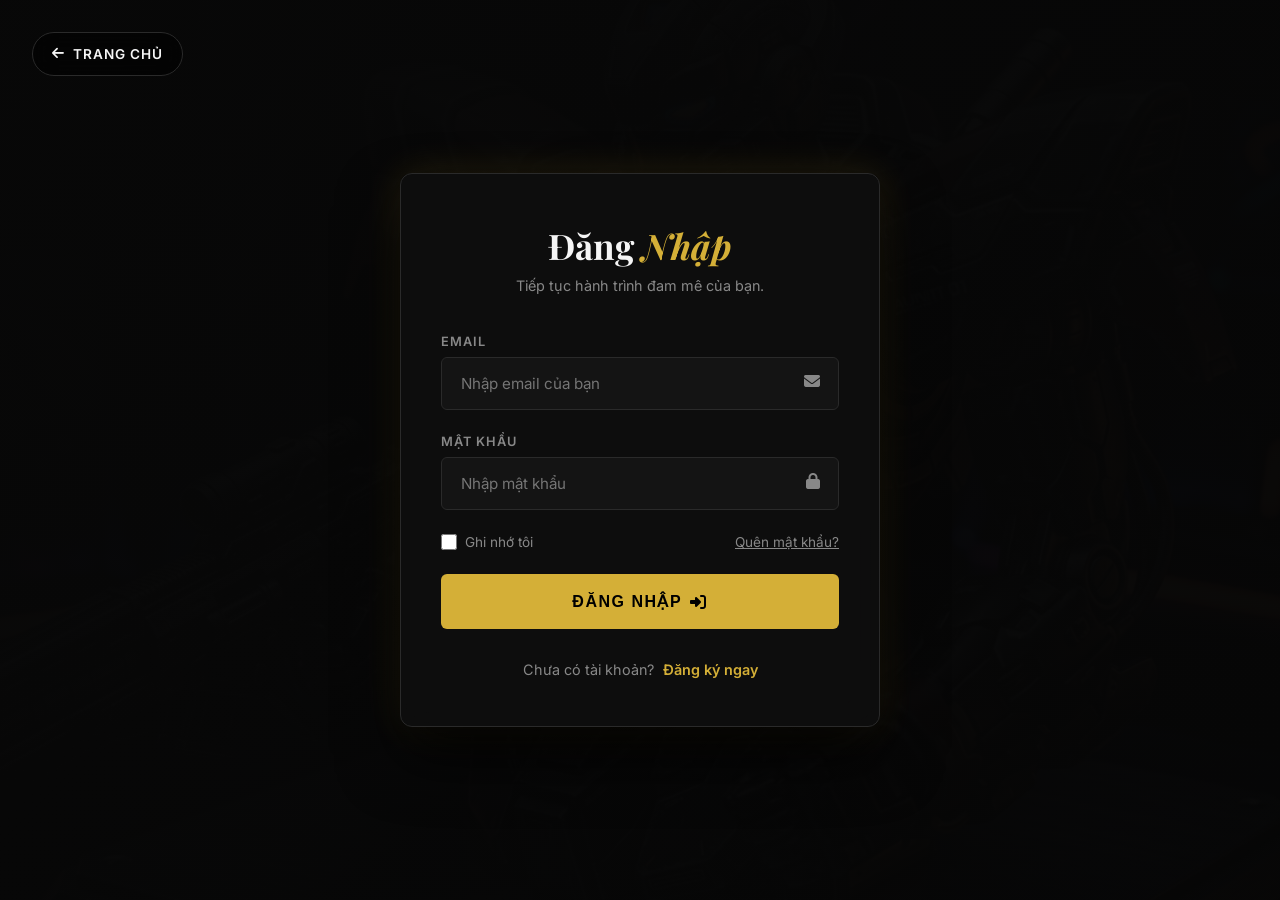
<file: wwwroot/auth.html>
<!DOCTYPE html>
<html lang="vi">
<head>
    <meta charset="UTF-8">
    <meta name="viewport" content="width=device-width, initial-scale=1.0">
    <title>Xác Thực | ModelStore</title>
    <link rel="stylesheet" href="style.css">
    <link href="https://fonts.googleapis.com/css2?family=Inter:wght@300;400;600;800&family=Playfair+Display:ital,wght@0,700;1,400&display=swap" rel="stylesheet">
    <link rel="stylesheet" href="https://cdnjs.cloudflare.com/ajax/libs/font-awesome/6.4.0/css/all.min.css">
    <style>
        body {
            background: url('images/hero.png') no-repeat center center/cover;
            background-color: var(--bg); /* Fallback */
            background-blend-mode: overlay;
            min-height: 100vh;
            display: flex;
            align-items: center;
            justify-content: center;
            position: relative;
        }
        
        body::before {
            content: '';
            position: absolute;
            inset: 0;
            background: linear-gradient(135deg, rgba(8,8,8,0.95) 0%, rgba(8,8,8,0.7) 100%);
            z-index: 0;
        }

        .auth-container {
            position: relative;
            z-index: 1;
            width: 100%;
            max-width: 480px;
            background: rgba(17, 17, 17, 0.65);
            backdrop-filter: blur(20px);
            -webkit-backdrop-filter: blur(20px);
            border: 1px solid var(--border);
            border-radius: 12px;
            padding: 3rem 2.5rem;
            box-shadow: 0 30px 60px rgba(0,0,0,0.8), 0 0 40px var(--gold-dim);
            overflow: hidden;
        }

        .auth-header {
            text-align: center;
            margin-bottom: 2.5rem;
        }

        .auth-header h2 {
            font-family: var(--heading);
            font-size: 2.2rem;
            color: var(--text);
            margin-bottom: 0.5rem;
        }
        
        .auth-header h2 span {
            color: var(--gold);
            font-style: italic;
        }

        .auth-header p {
            color: var(--muted);
            font-size: 0.9rem;
        }

        .auth-form {
            display: none;
            animation: fadeIn 0.4s ease forwards;
        }

        .auth-form.active {
            display: block;
        }

        @keyframes fadeIn {
            from { opacity: 0; transform: translateY(10px); }
            to { opacity: 1; transform: translateY(0); }
        }

        .input-group {
            margin-bottom: 1.5rem;
            position: relative;
        }

        .input-group label {
            display: block;
            font-size: 0.8rem;
            text-transform: uppercase;
            letter-spacing: 1px;
            color: var(--muted);
            margin-bottom: 0.5rem;
            font-weight: 600;
        }

        .input-group input {
            width: 100%;
            background: rgba(26, 26, 26, 0.6);
            border: 1px solid var(--border);
            padding: 1rem 1.2rem;
            border-radius: var(--radius);
            color: var(--text);
            font-family: var(--font);
            font-size: 0.95rem;
            transition: all var(--transition);
        }

        .input-group input:focus {
            outline: none;
            border-color: var(--gold);
            background: rgba(26, 26, 26, 0.9);
            box-shadow: 0 0 15px var(--gold-dim);
        }

        .input-group i {
            position: absolute;
            right: 1.2rem;
            top: 2.4rem;
            color: var(--muted);
        }

        .auth-options {
            display: flex;
            justify-content: space-between;
            align-items: center;
            margin-bottom: 1.5rem;
            font-size: 0.85rem;
        }

        .auth-options a {
            color: var(--muted);
            text-decoration: underline;
        }

        .auth-options a:hover {
            color: var(--gold);
        }

        .btn-submit {
            width: 100%;
            background: var(--gold);
            color: #000;
            border: none;
            padding: 1.1rem;
            font-size: 1rem;
            font-weight: 700;
            text-transform: uppercase;
            letter-spacing: 1.5px;
            border-radius: var(--radius);
            cursor: pointer;
            transition: all var(--transition);
            display: flex;
            align-items: center;
            justify-content: center;
            gap: 0.5rem;
        }

        .btn-submit:hover {
            background: #e8c84a;
            transform: translateY(-2px);
            box-shadow: 0 10px 25px var(--gold-glow);
        }

        .auth-switch {
            text-align: center;
            margin-top: 2rem;
            font-size: 0.9rem;
            color: var(--muted);
        }

        .auth-switch a {
            color: var(--gold);
            font-weight: 600;
            margin-left: 5px;
        }

        .back-home {
            position: absolute;
            top: 2rem;
            left: 2rem;
            z-index: 10;
            display: flex;
            align-items: center;
            gap: 0.5rem;
            color: var(--text);
            font-weight: 600;
            text-transform: uppercase;
            letter-spacing: 1px;
            font-size: 0.85rem;
            background: rgba(0,0,0,0.5);
            padding: 0.8rem 1.2rem;
            border-radius: 30px;
            border: 1px solid var(--border);
            backdrop-filter: blur(10px);
        }

        .back-home:hover {
            border-color: var(--gold);
            color: var(--gold);
        }
        
        .alert-msg {
            padding: 1rem;
            border-radius: var(--radius);
            font-size: 0.9rem;
            margin-bottom: 1.5rem;
            display: none;
            border-left: 4px solid;
        }
        
        .alert-msg.success {
            background: rgba(46, 204, 113, 0.1);
            border-color: #2ecc71;
            color: #2ecc71;
            display: block;
        }
        
        .alert-msg.error {
            background: rgba(231, 76, 60, 0.1);
            border-color: #e74c3c;
            color: #e74c3c;
            display: block;
        }

    </style>
</head>
<body>

    <a href="index.html" class="back-home">
        <i class="fas fa-arrow-left"></i> Trang Chủ
    </a>

    <div class="auth-container">
        
        <!-- LOGIN FORM -->
        <div id="loginForm" class="auth-form active">
            <div class="auth-header">
                <h2>Đăng <span>Nhập</span></h2>
                <p>Tiếp tục hành trình đam mê của bạn.</p>
            </div>
            
            <div id="loginAlert" class="alert-msg"></div>

            <form onsubmit="handleLogin(event)">
                <div class="input-group">
                    <label>Email</label>
                    <input type="email" id="loginEmail" placeholder="Nhập email của bạn" required>
                    <i class="fas fa-envelope"></i>
                </div>
                <div class="input-group">
                    <label>Mật Khẩu</label>
                    <input type="password" id="loginPassword" placeholder="Nhập mật khẩu" required>
                    <i class="fas fa-lock"></i>
                </div>
                <div class="auth-options">
                    <label style="display:flex;align-items:center;gap:8px;cursor:pointer;color:var(--muted)">
                        <input type="checkbox" style="width:16px;height:16px;accent-color:var(--gold);"> Ghi nhớ tôi
                    </label>
                    <a href="#" onclick="switchForm('forgotForm')">Quên mật khẩu?</a>
                </div>
                <button type="submit" class="btn-submit">
                    Đăng Nhập <i class="fas fa-sign-in-alt"></i>
                </button>
            </form>
            <div class="auth-switch">
                Chưa có tài khoản? <a href="#" onclick="switchForm('registerForm')">Đăng ký ngay</a>
            </div>
        </div>

        <!-- REGISTER FORM -->
        <div id="registerForm" class="auth-form">
            <div class="auth-header">
                <h2>Đăng <span>Ký</span></h2>
                <p>Tham gia cộng đồng sưu tầm đẳng cấp.</p>
            </div>
            
            <div id="registerAlert" class="alert-msg"></div>

            <form onsubmit="handleRegister(event)">
                <div class="input-group">
                    <label>Họ Tên</label>
                    <input type="text" id="regName" placeholder="Nhập họ và tên" required>
                    <i class="fas fa-user"></i>
                </div>
                <div class="input-group">
                    <label>Email</label>
                    <input type="email" id="regEmail" placeholder="Nhập email hợp lệ" required>
                    <i class="fas fa-envelope"></i>
                </div>
                <div class="input-group">
                    <label>Mật Khẩu</label>
                    <input type="password" id="regPassword" placeholder="Tạo mật khẩu" required>
                    <i class="fas fa-lock"></i>
                </div>
                <button type="submit" class="btn-submit">
                    Tạo Tài Khoản <i class="fas fa-user-plus"></i>
                </button>
            </form>
            <div class="auth-switch">
                Đã có tài khoản? <a href="#" onclick="switchForm('loginForm')">Đăng nhập</a>
            </div>
        </div>

        <!-- FORGOT PASSWORD FORM -->
        <div id="forgotForm" class="auth-form">
            <div class="auth-header">
                <h2>Khôi Phục <span>Mật Khẩu</span></h2>
                <p>Nhập email hoặc SĐT để nhận mã OTP khôi phục.</p>
            </div>
            
            <div id="forgotAlert" class="alert-msg"></div>

            <form onsubmit="handleForgot(event)">
                <div class="input-group">
                    <label>Email hoặc Số Điện Thoại</label>
                    <input type="text" id="forgotEmail" placeholder="Nhập email hoặc SĐT đã đăng ký" required>
                    <i class="fas fa-envelope"></i>
                </div>
                <button type="submit" class="btn-submit" id="btnForgot">
                    Nhận Mã OTP <i class="fas fa-paper-plane"></i>
                </button>
            </form>
            <div class="auth-switch">
                <a href="#" onclick="switchForm('loginForm')"><i class="fas fa-arrow-left"></i> Quay lại đăng nhập</a>
            </div>
        </div>

        <!-- VERIFY OTP FORM -->
        <div id="verifyForm" class="auth-form">
            <div class="auth-header">
                <h2>Xác Thực <span>OTP</span></h2>
                <p>Nhập mã OTP đã được gửi đến bạn.</p>
            </div>
            
            <div id="verifyAlert" class="alert-msg"></div>

            <form onsubmit="handleVerify(event)">
                <div class="input-group">
                    <label>Mã OTP</label>
                    <input type="text" id="otpCode" placeholder="Nhập mã 6 số" required maxlength="6">
                    <i class="fas fa-key"></i>
                </div>
                <div class="input-group">
                    <label>Mật Khẩu Mới</label>
                    <input type="password" id="newPassword" placeholder="Nhập mật khẩu mới" required>
                    <i class="fas fa-lock"></i>
                </div>
                <button type="submit" class="btn-submit" id="btnVerify">
                    Đổi Mật Khẩu <i class="fas fa-check-circle"></i>
                </button>
            </form>
            <div class="auth-switch">
                <a href="#" onclick="switchForm('loginForm')">Hủy bỏ</a>
            </div>
        </div>

    </div>

    <script>
        function switchForm(formId) {
            document.querySelectorAll('.auth-form').forEach(form => form.classList.remove('active'));
            document.getElementById(formId).classList.add('active');
            
            // Clear alerts when switching
            document.querySelectorAll('.alert-msg').forEach(alert => {
                alert.className = 'alert-msg';
                alert.innerHTML = '';
            });
        }

        function showAlert(alertId, type, message) {
            const alert = document.getElementById(alertId);
            alert.className = `alert-msg ${type}`;
            alert.innerHTML = message;
        }

        // REAL API: Login
        async function handleLogin(e) {
            e.preventDefault();
            const btn = e.target.querySelector('button');
            const email = document.getElementById('loginEmail').value;
            const password = document.getElementById('loginPassword').value;

            btn.innerHTML = '<i class="fas fa-spinner fa-spin"></i> Đang xử lý...';
            btn.disabled = true;
            
            try {
                const res = await fetch('/api/Accounts/login', {
                    method: 'POST',
                    headers: { 'Content-Type': 'application/json' },
                    body: JSON.stringify({ email, password })
                });
                
                const data = await res.json();
                
                if (res.ok) {
                    showAlert('loginAlert', 'success', 'Đăng nhập thành công! Đang chuyển hướng...');
                    // Lưu user info vào local storage nếu cần
                    localStorage.setItem('user', JSON.stringify(data.user));
                    
                    // Phân quyền chuyển hướng
                    if (data.user && (data.user.role === 'admin' || data.user.Role === 'admin')) {
                        setTimeout(() => window.location.href = 'admin.html', 1500);
                    } else {
                        setTimeout(() => window.location.href = 'index.html', 1500);
                    }
                } else {
                    showAlert('loginAlert', 'error', data.message || 'Thông tin đăng nhập không chính xác.');
                }
            } catch (err) {
                showAlert('loginAlert', 'error', 'Lỗi kết nối máy chủ.');
            } finally {
                btn.innerHTML = 'Đăng Nhập <i class="fas fa-sign-in-alt"></i>';
                btn.disabled = false;
            }
        }

        // REAL API: Register
        async function handleRegister(e) {
            e.preventDefault();
            const btn = e.target.querySelector('button');
            const fullName = document.getElementById('regName').value;
            const email = document.getElementById('regEmail').value;
            const password = document.getElementById('regPassword').value;

            btn.innerHTML = '<i class="fas fa-spinner fa-spin"></i> Đang xử lý...';
            btn.disabled = true;
            
            try {
                const res = await fetch('/api/Accounts/register', {
                    method: 'POST',
                    headers: { 'Content-Type': 'application/json' },
                    body: JSON.stringify({ fullName, email, password })
                });
                
                const data = await res.json();
                
                if (res.ok) {
                    showAlert('registerAlert', 'success', 'Đăng ký thành công! Vui lòng đăng nhập.');
                    setTimeout(() => switchForm('loginForm'), 2000);
                } else {
                    showAlert('registerAlert', 'error', data.message || 'Lỗi khi đăng ký.');
                }
            } catch (err) {
                showAlert('registerAlert', 'error', 'Lỗi kết nối máy chủ.');
            } finally {
                btn.innerHTML = 'Tạo Tài Khoản <i class="fas fa-user-plus"></i>';
                btn.disabled = false;
            }
        }

        let resetContactInfo = "";

        // API Call: Forgot Password (Send OTP)
        async function handleForgot(e) {
            e.preventDefault();
            resetContactInfo = document.getElementById('forgotEmail').value;
            const btn = document.getElementById('btnForgot');
            btn.innerHTML = '<i class="fas fa-spinner fa-spin"></i> Đang gửi...';
            btn.disabled = true;
            
            try {
                const res = await fetch('/api/Accounts/forgot-password', {
                    method: 'POST',
                    headers: { 'Content-Type': 'application/json' },
                    body: JSON.stringify({ contactInfo: resetContactInfo })
                });
                
                const data = await res.json();
                
                if (res.ok) {
                    switchForm('verifyForm');
                    showAlert('verifyAlert', 'success', data.message || 'OTP đã được gửi.');
                } else {
                    showAlert('forgotAlert', 'error', data.message || 'Có lỗi xảy ra.');
                }
            } catch (err) {
                showAlert('forgotAlert', 'error', 'Không thể kết nối đến server.');
            } finally {
                btn.innerHTML = 'Nhận Mã OTP <i class="fas fa-paper-plane"></i>';
                btn.disabled = false;
            }
        }

        // API Call: Verify OTP & Reset
        async function handleVerify(e) {
            e.preventDefault();
            const otp = document.getElementById('otpCode').value;
            const newPassword = document.getElementById('newPassword').value;
            const btn = document.getElementById('btnVerify');
            
            btn.innerHTML = '<i class="fas fa-spinner fa-spin"></i> Đang xử lý...';
            btn.disabled = true;
            
            try {
                // 1. Verify OTP
                const verifyRes = await fetch('/api/Accounts/verify-otp', {
                    method: 'POST',
                    headers: { 'Content-Type': 'application/json' },
                    body: JSON.stringify({ contactInfo: resetContactInfo, otp: otp })
                });
                
                const verifyData = await verifyRes.json();
                
                if (!verifyRes.ok) {
                    showAlert('verifyAlert', 'error', verifyData.message || 'Mã OTP không hợp lệ.');
                    btn.innerHTML = 'Đổi Mật Khẩu <i class="fas fa-check-circle"></i>';
                    btn.disabled = false;
                    return;
                }
                
                // 2. Reset Password
                const resetRes = await fetch('/api/Accounts/reset-password', {
                    method: 'POST',
                    headers: { 'Content-Type': 'application/json' },
                    body: JSON.stringify({ contactInfo: resetContactInfo, newPassword: newPassword })
                });
                
                const resetData = await resetRes.json();
                
                if (resetRes.ok) {
                    showAlert('verifyAlert', 'success', 'Đổi mật khẩu thành công! Vui lòng đăng nhập lại.');
                    setTimeout(() => switchForm('loginForm'), 2000);
                } else {
                    showAlert('verifyAlert', 'error', resetData.message || 'Có lỗi khi đổi mật khẩu.');
                }
                
            } catch (err) {
                showAlert('verifyAlert', 'error', 'Không thể kết nối đến server.');
            } finally {
                btn.innerHTML = 'Đổi Mật Khẩu <i class="fas fa-check-circle"></i>';
                btn.disabled = false;
            }
        }
    </script>
</body>
</html>
</file>
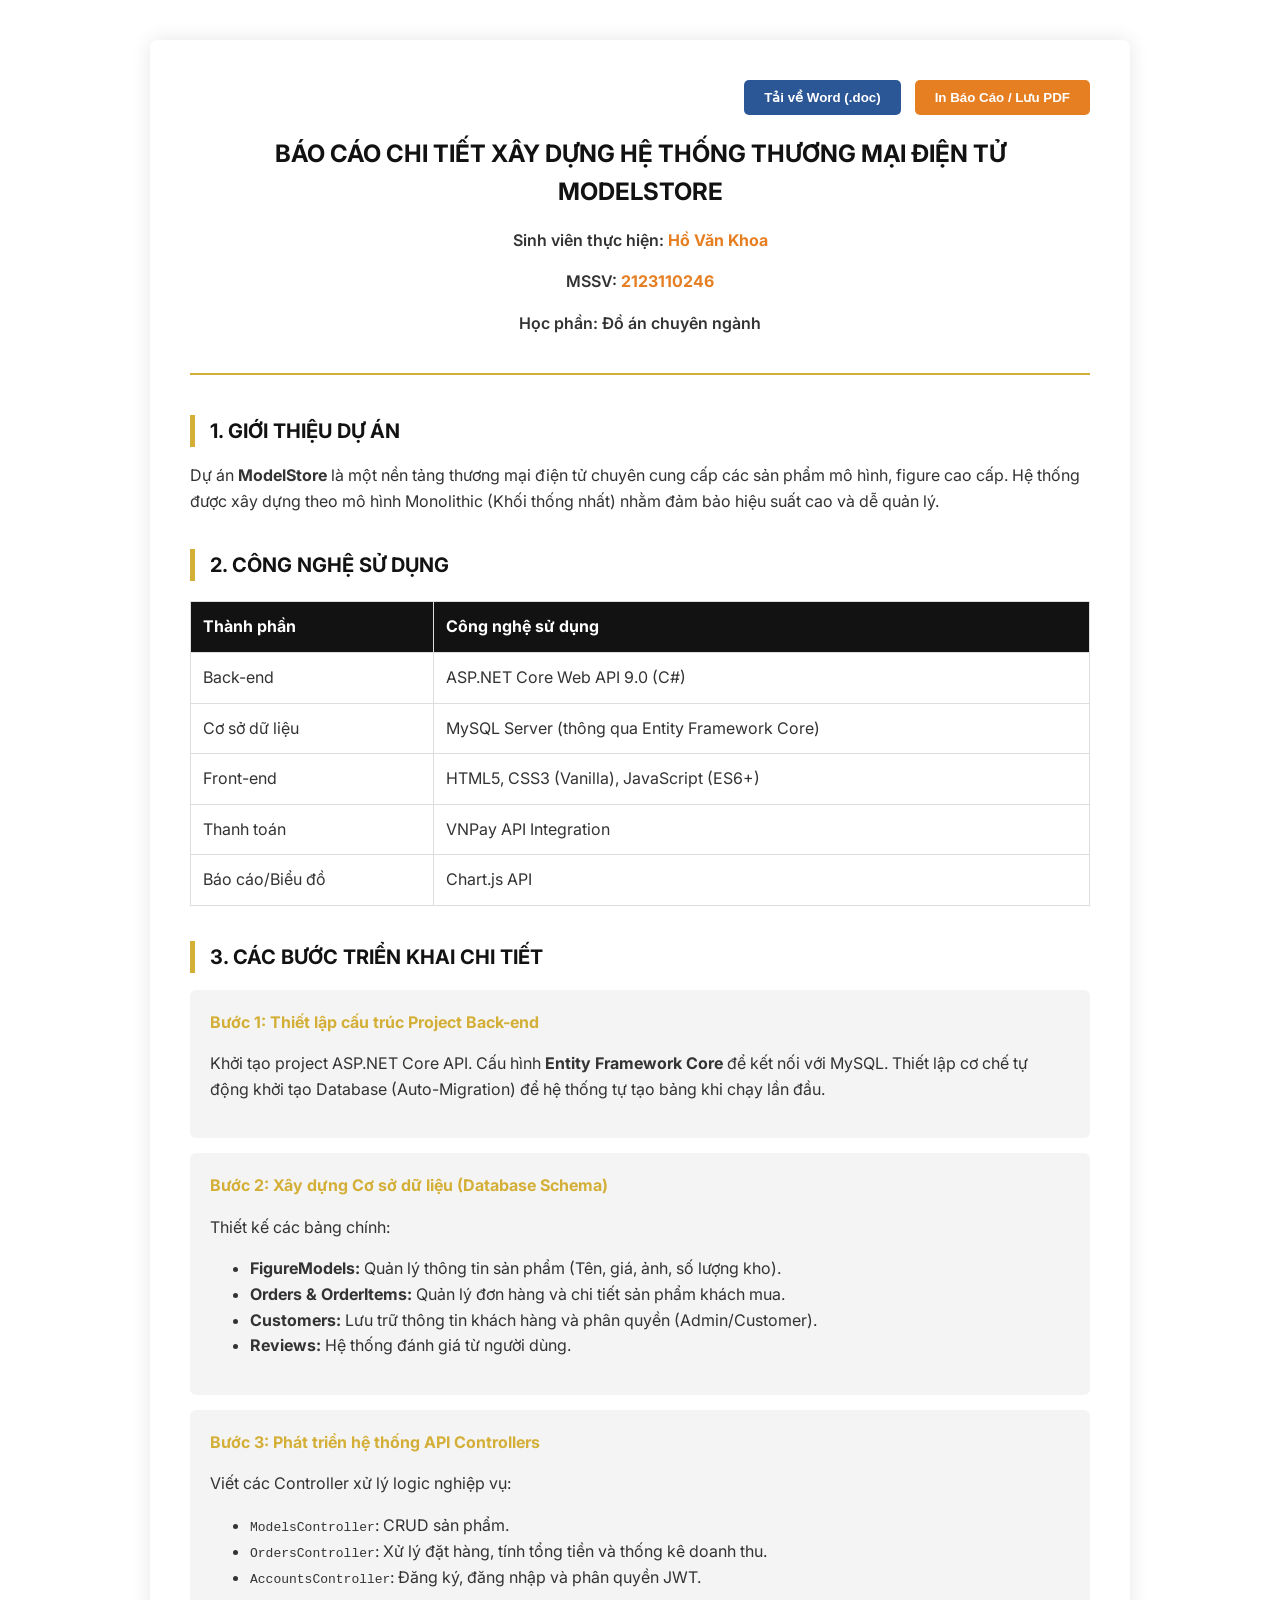
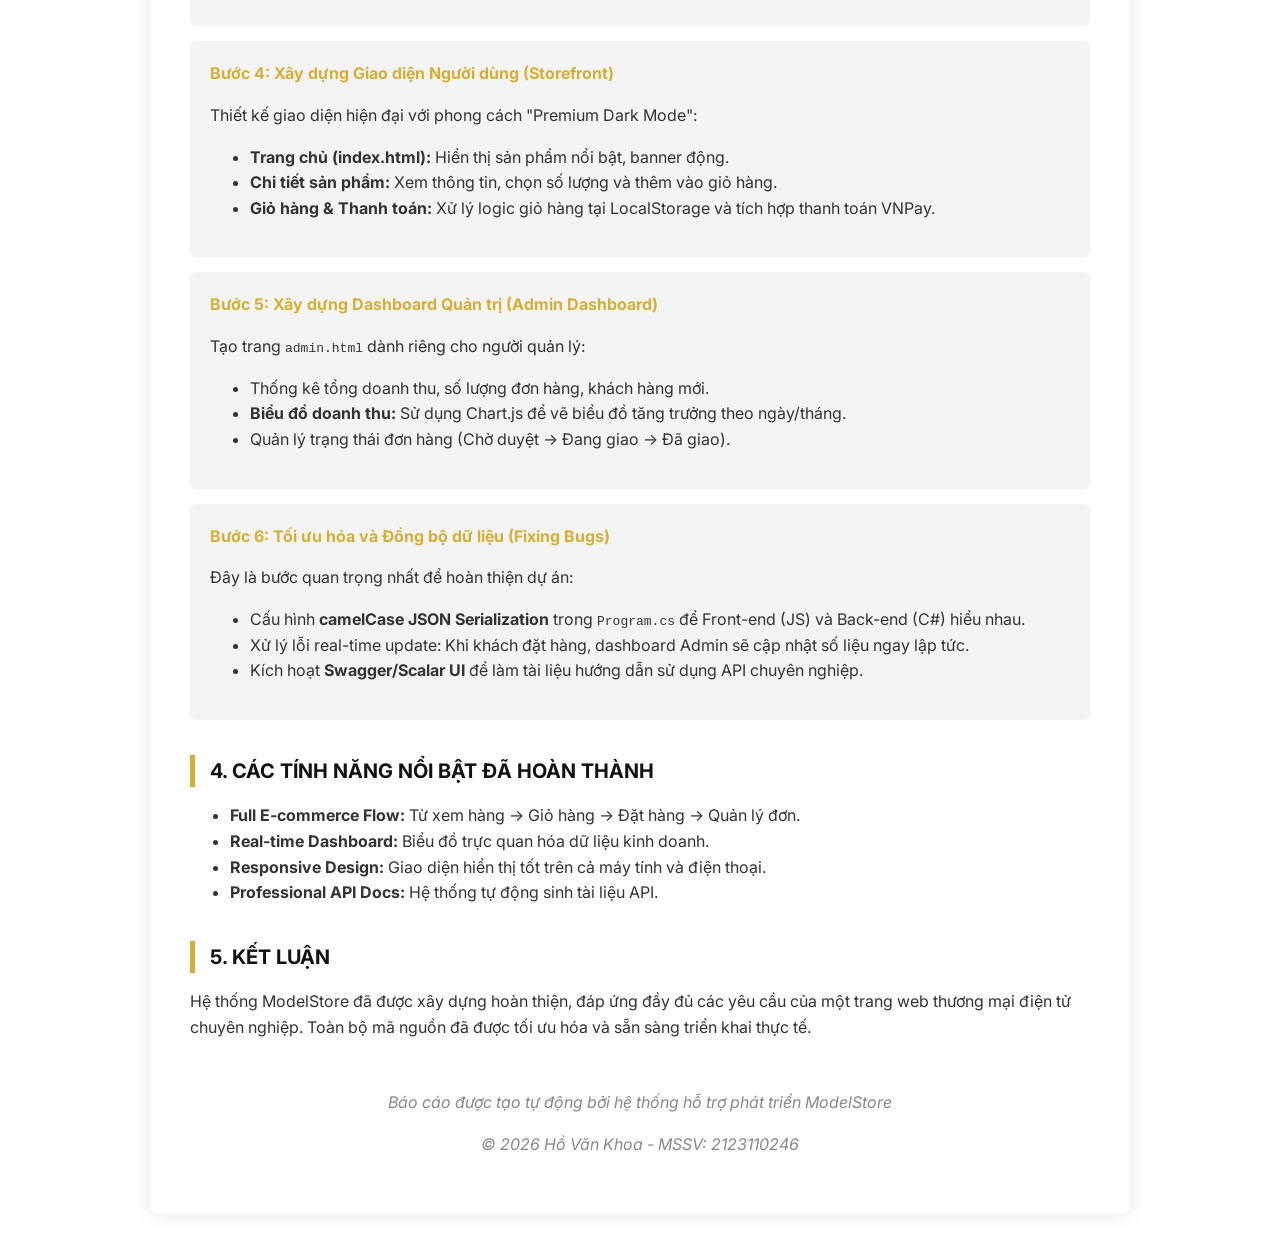
<file: wwwroot/BAO_CAO_DO_AN_KHOA.html>
<!DOCTYPE html>
<html lang="vi">
<head>
    <meta charset="UTF-8">
    <meta name="viewport" content="width=device-width, initial-scale=1.0">
    <title>Báo Cáo Đồ Án - ModelStore</title>
    <link href="https://fonts.googleapis.com/css2?family=Inter:wght@400;600;700&display=swap" rel="stylesheet">
    <style>
        :root {
            --primary: #d4af37;
            --dark: #121212;
            --gray: #f4f4f4;
            --text: #333;
        }
        body {
            font-family: 'Inter', sans-serif;
            line-height: 1.6;
            color: var(--text);
            margin: 0;
            padding: 0;
            background: #fff;
        }
        .container {
            max-width: 900px;
            margin: 40px auto;
            padding: 40px;
            box-shadow: 0 0 20px rgba(0,0,0,0.1);
            border-radius: 8px;
        }
        .header {
            text-align: center;
            border-bottom: 2px solid var(--primary);
            padding-bottom: 20px;
            margin-bottom: 40px;
        }
        .header h1 {
            margin: 0;
            color: var(--dark);
            text-transform: uppercase;
            font-size: 24px;
        }
        .student-info {
            margin-top: 15px;
            font-weight: 600;
        }
        h2 {
            color: var(--dark);
            border-left: 5px solid var(--primary);
            padding-left: 15px;
            margin-top: 35px;
            font-size: 20px;
        }
        h3 {
            color: #555;
            margin-top: 25px;
        }
        .step {
            background: var(--gray);
            padding: 20px;
            border-radius: 6px;
            margin-bottom: 15px;
        }
        .step-title {
            font-weight: 700;
            color: var(--primary);
            display: block;
            margin-bottom: 10px;
        }
        table {
            width: 100%;
            border-collapse: collapse;
            margin: 20px 0;
        }
        table th, table td {
            border: 1px solid #ddd;
            padding: 12px;
            text-align: left;
        }
        table th {
            background: var(--dark);
            color: #fff;
        }
        .highlight {
            color: #e67e22;
            font-weight: 700;
        }
        .footer {
            text-align: center;
            margin-top: 50px;
            font-style: italic;
            color: #888;
        }
        @media print {
            .container { box-shadow: none; margin: 0; padding: 0; max-width: 100%; }
        }
    </style>
</head>
<body>

<div class="container">
    <div class="header">
        <div style="text-align: right; margin-bottom: 20px;" class="no-print">
            <button onclick="exportToWord()" style="background:#2b5797; color:white; border:none; padding:10px 20px; border-radius:5px; cursor:pointer; font-weight:600; margin-right:10px;">
                 Tải về Word (.doc)
            </button>
            <button onclick="window.print()" style="background:#e67e22; color:white; border:none; padding:10px 20px; border-radius:5px; cursor:pointer; font-weight:600;">
                 In Báo Cáo / Lưu PDF
            </button>
        </div>
        <h1>BÁO CÁO CHI TIẾT XÂY DỰNG HỆ THỐNG THƯƠNG MẠI ĐIỆN TỬ MODELSTORE</h1>
        <div class="student-info">
            <p>Sinh viên thực hiện: <span class="highlight">Hồ Văn Khoa</span></p>
            <p>MSSV: <span class="highlight">2123110246</span></p>
            <p>Học phần: Đồ án chuyên ngành</p>
        </div>
    </div>

    <h2>1. GIỚI THIỆU DỰ ÁN</h2>
    <p>Dự án <strong>ModelStore</strong> là một nền tảng thương mại điện tử chuyên cung cấp các sản phẩm mô hình, figure cao cấp. Hệ thống được xây dựng theo mô hình Monolithic (Khối thống nhất) nhằm đảm bảo hiệu suất cao và dễ quản lý.</p>
    
    <h2>2. CÔNG NGHỆ SỬ DỤNG</h2>
    <table>
        <tr>
            <th>Thành phần</th>
            <th>Công nghệ sử dụng</th>
        </tr>
        <tr>
            <td>Back-end</td>
            <td>ASP.NET Core Web API 9.0 (C#)</td>
        </tr>
        <tr>
            <td>Cơ sở dữ liệu</td>
            <td>MySQL Server (thông qua Entity Framework Core)</td>
        </tr>
        <tr>
            <td>Front-end</td>
            <td>HTML5, CSS3 (Vanilla), JavaScript (ES6+)</td>
        </tr>
        <tr>
            <td>Thanh toán</td>
            <td>VNPay API Integration</td>
        </tr>
        <tr>
            <td>Báo cáo/Biểu đồ</td>
            <td>Chart.js API</td>
        </tr>
    </table>

    <h2>3. CÁC BƯỚC TRIỂN KHAI CHI TIẾT</h2>

    <div class="step">
        <span class="step-title">Bước 1: Thiết lập cấu trúc Project Back-end</span>
        <p>Khởi tạo project ASP.NET Core API. Cấu hình <strong>Entity Framework Core</strong> để kết nối với MySQL. Thiết lập cơ chế tự động khởi tạo Database (Auto-Migration) để hệ thống tự tạo bảng khi chạy lần đầu.</p>
    </div>

    <div class="step">
        <span class="step-title">Bước 2: Xây dựng Cơ sở dữ liệu (Database Schema)</span>
        <p>Thiết kế các bảng chính:</p>
        <ul>
            <li><strong>FigureModels:</strong> Quản lý thông tin sản phẩm (Tên, giá, ảnh, số lượng kho).</li>
            <li><strong>Orders & OrderItems:</strong> Quản lý đơn hàng và chi tiết sản phẩm khách mua.</li>
            <li><strong>Customers:</strong> Lưu trữ thông tin khách hàng và phân quyền (Admin/Customer).</li>
            <li><strong>Reviews:</strong> Hệ thống đánh giá từ người dùng.</li>
        </ul>
    </div>

    <div class="step">
        <span class="step-title">Bước 3: Phát triển hệ thống API Controllers</span>
        <p>Viết các Controller xử lý logic nghiệp vụ:</p>
        <ul>
            <li><code>ModelsController</code>: CRUD sản phẩm.</li>
            <li><code>OrdersController</code>: Xử lý đặt hàng, tính tổng tiền và thống kê doanh thu.</li>
            <li><code>AccountsController</code>: Đăng ký, đăng nhập và phân quyền JWT.</li>
        </ul>
    </div>

    <div class="step">
        <span class="step-title">Bước 4: Xây dựng Giao diện Người dùng (Storefront)</span>
        <p>Thiết kế giao diện hiện đại với phong cách "Premium Dark Mode":</p>
        <ul>
            <li><strong>Trang chủ (index.html):</strong> Hiển thị sản phẩm nổi bật, banner động.</li>
            <li><strong>Chi tiết sản phẩm:</strong> Xem thông tin, chọn số lượng và thêm vào giỏ hàng.</li>
            <li><strong>Giỏ hàng & Thanh toán:</strong> Xử lý logic giỏ hàng tại LocalStorage và tích hợp thanh toán VNPay.</li>
        </ul>
    </div>

    <div class="step">
        <span class="step-title">Bước 5: Xây dựng Dashboard Quản trị (Admin Dashboard)</span>
        <p>Tạo trang <code>admin.html</code> dành riêng cho người quản lý:</p>
        <ul>
            <li>Thống kê tổng doanh thu, số lượng đơn hàng, khách hàng mới.</li>
            <li><strong>Biểu đồ doanh thu:</strong> Sử dụng Chart.js để vẽ biểu đồ tăng trưởng theo ngày/tháng.</li>
            <li>Quản lý trạng thái đơn hàng (Chờ duyệt -> Đang giao -> Đã giao).</li>
        </ul>
    </div>

    <div class="step">
        <span class="step-title">Bước 6: Tối ưu hóa và Đồng bộ dữ liệu (Fixing Bugs)</span>
        <p>Đây là bước quan trọng nhất để hoàn thiện dự án:</p>
        <ul>
            <li>Cấu hình <strong>camelCase JSON Serialization</strong> trong <code>Program.cs</code> để Front-end (JS) và Back-end (C#) hiểu nhau.</li>
            <li>Xử lý lỗi real-time update: Khi khách đặt hàng, dashboard Admin sẽ cập nhật số liệu ngay lập tức.</li>
            <li>Kích hoạt <strong>Swagger/Scalar UI</strong> để làm tài liệu hướng dẫn sử dụng API chuyên nghiệp.</li>
        </ul>
    </div>

    <h2>4. CÁC TÍNH NĂNG NỔI BẬT ĐÃ HOÀN THÀNH</h2>
    <ul>
        <li><strong>Full E-commerce Flow:</strong> Từ xem hàng -> Giỏ hàng -> Đặt hàng -> Quản lý đơn.</li>
        <li><strong>Real-time Dashboard:</strong> Biểu đồ trực quan hóa dữ liệu kinh doanh.</li>
        <li><strong>Responsive Design:</strong> Giao diện hiển thị tốt trên cả máy tính và điện thoại.</li>
        <li><strong>Professional API Docs:</strong> Hệ thống tự động sinh tài liệu API.</li>
    </ul>

    <h2>5. KẾT LUẬN</h2>
    <p>Hệ thống ModelStore đã được xây dựng hoàn thiện, đáp ứng đầy đủ các yêu cầu của một trang web thương mại điện tử chuyên nghiệp. Toàn bộ mã nguồn đã được tối ưu hóa và sẵn sàng triển khai thực tế.</p>

    <div class="footer">
        <p>Báo cáo được tạo tự động bởi hệ thống hỗ trợ phát triển ModelStore</p>
        <p>© 2026 Hồ Văn Khoa - MSSV: 2123110246</p>
    </div>
</div>

<script>
    function exportToWord() {
        var content = document.querySelector('.container').innerHTML;
        
        // Cấu trúc đầy đủ cho file MS Word
        var header = "<html xmlns:o='urn:schemas-microsoft-com:office:office' " +
            "xmlns:w='urn:schemas-microsoft-com:office:word' " +
            "xmlns='http://www.w3.org/TR/REC-html40'>" +
            "<head><meta charset='utf-8'><style>" +
            "body { font-family: 'Arial', sans-serif; }" +
            "table { border-collapse: collapse; width: 100%; }" +
            "th, td { border: 1px solid black; padding: 8px; text-align: left; }" +
            "h1 { text-align: center; color: #d4af37; }" +
            "h2 { color: #000; border-bottom: 1px solid #d4af37; }" +
            ".no-print { display: none; }" +
            "</style></head><body>";
        var footer = "</body></html>";
        
        var html = header + content + footer;
        
        // Tạo Blob để tải file chuyên nghiệp hơn
        var blob = new Blob(['\ufeff', html], {
            type: 'application/msword'
        });
        
        var url = URL.createObjectURL(blob);
        var link = document.createElement('a');
        link.href = url;
        link.download = 'BaoCao_DoAn_HoVanKhoa.doc';
        
        document.body.appendChild(link);
        link.click();
        document.body.removeChild(link);
    }
</script>

<style>
    @media print {
        .no-print { display: none !important; }
        body { background: #fff; }
        .container { margin: 0; padding: 0; box-shadow: none; max-width: 100%; }
    }
</style>

</body>
</html>
</file>
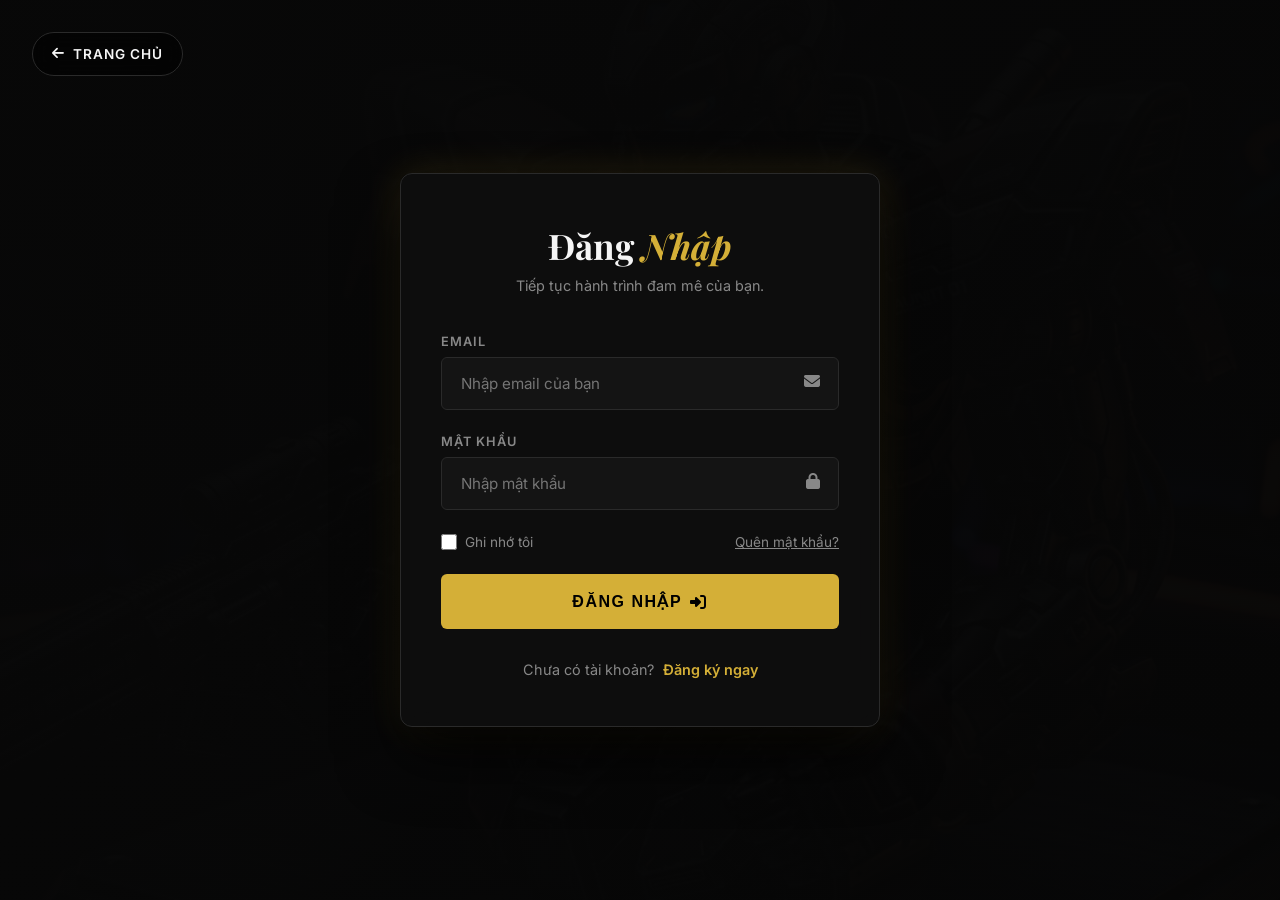
<file: wwwroot/orders.html>
<!DOCTYPE html>
<html lang="vi">
<head>
    <meta charset="UTF-8">
    <meta name="viewport" content="width=device-width, initial-scale=1.0">
    <title>Đơn hàng của tôi | ModelStore</title>
    <link rel="stylesheet" href="style.css?v=8">
    <link href="https://fonts.googleapis.com/css2?family=Inter:wght@300;400;600;800&family=Playfair+Display:ital,wght@0,700;1,400&display=swap" rel="stylesheet">
    <link rel="stylesheet" href="https://cdnjs.cloudflare.com/ajax/libs/font-awesome/6.4.0/css/all.min.css">
    <style>
        .orders-page {
            padding: 120px 5% 60px;
            min-height: 80vh;
        }
        .page-header {
            margin-bottom: 2rem;
            text-align: center;
        }
        .page-header h1 {
            font-family: 'Playfair Display', serif;
            font-size: 2.5rem;
            color: var(--gold);
        }
        .order-card {
            background: var(--bg2);
            border: 1px solid var(--border);
            border-radius: var(--radius);
            padding: 1.5rem;
            margin-bottom: 1.5rem;
            transition: transform 0.3s ease;
        }
        .order-card:hover {
            transform: translateY(-5px);
            border-color: var(--gold);
        }
        .order-header {
            display: flex;
            justify-content: space-between;
            align-items: center;
            border-bottom: 1px solid var(--border);
            padding-bottom: 1rem;
            margin-bottom: 1rem;
        }
        .order-id {
            font-weight: 700;
            color: var(--gold);
        }
        .order-date {
            font-size: 0.85rem;
            color: #888;
        }
        .order-status {
            padding: 0.3rem 0.8rem;
            border-radius: 20px;
            font-size: 0.75rem;
            font-weight: 600;
            text-transform: uppercase;
        }
        .status-pending { background: #f39c12; color: #fff; }
        .status-shipped { background: #3498db; color: #fff; }
        .status-delivered { background: #27ae60; color: #fff; }
        .status-cancelled { background: #e74c3c; color: #fff; }

        .order-items {
            display: flex;
            flex-direction: column;
            gap: 0.8rem;
        }
        .order-item {
            display: flex;
            justify-content: space-between;
            font-size: 0.9rem;
        }
        .item-info { display: flex; gap: 1rem; align-items: center; }
        .order-footer {
            margin-top: 1rem;
            padding-top: 1rem;
            border-top: 1px solid var(--border);
            display: flex;
            justify-content: space-between;
            align-items: center;
        }
        .total-price {
            font-size: 1.2rem;
            font-weight: 800;
            color: var(--gold);
        }
        .no-orders {
            text-align: center;
            padding: 4rem;
            color: #888;
        }
        .no-orders i {
            font-size: 4rem;
            margin-bottom: 1rem;
            display: block;
        }
    </style>
</head>
<body>

    <!-- Navbar -->
    <nav class="navbar" id="navbar">
        <div class="logo" onclick="window.location.href='index.html'" style="cursor:pointer">MODEL<span>STORE</span></div>
        <ul class="nav-links" id="dynamicNavLinks"></ul>
        <div class="nav-actions">
            <div class="user-menu-container" id="userMenuContainer" style="position:relative; cursor:pointer;">
                <div id="userGreeting" style="display:none; font-size:0.85rem;">
                    Xin chào, <span id="userNameDisplay" style="color:var(--gold); font-weight:700;"></span>
                </div>
                <a href="auth.html" id="userAuthIcon"><i class="fas fa-user"></i></a>
                <div id="userDropdown" class="user-dropdown">
                    <a href="orders.html"><i class="fas fa-box"></i> Đơn hàng của tôi</a>
                    <a href="#" onclick="handleLogout()"><i class="fas fa-sign-out-alt"></i> Đăng xuất</a>
                </div>
            </div>
            <div class="cart-icon" onclick="toggleCart()">
                <i class="fas fa-shopping-bag"></i>
                <span class="cart-badge" id="cartBadge">0</span>
            </div>
        </div>
    </nav>

    <div class="orders-page">
        <div class="container">
            <div class="page-header">
                <h1>Lịch Sử Đơn Hàng</h1>
                <p>Theo dõi và quản lý các đơn hàng bạn đã đặt</p>
                <button class="btn-ghost" id="exportOrdersBtn" onclick="exportUserOrdersToWord()" style="margin-top:1rem; border:1px solid #2ecc71; color:#2ecc71; display:none;">
                    <i class="fas fa-file-word"></i> Xuất Lịch Sử Đơn Hàng (Word)
                </button>
            </div>

            <div id="ordersContainer">
                <div class="loading" style="text-align:center; padding:3rem;">
                    <i class="fas fa-spinner fa-spin" style="font-size:2rem; color:var(--gold);"></i>
                </div>
            </div>
        </div>
    </div>

    <!-- Footer -->
    <footer class="footer">
        <div class="footer-bottom">
            <p>&copy; 2026 ModelStore Project. All rights reserved.</p>
        </div>
    </footer>

    <script src="script.js?v=9"></script>
    <script>
        let currentUserOrders = [];

        document.addEventListener('DOMContentLoaded', async () => {
            const userStr = localStorage.getItem('user');
            if (!userStr) {
                window.location.href = 'auth.html';
                return;
            }
            const user = JSON.parse(userStr);
            fetchUserOrders(user.id || user.Id);
        });

        async function fetchUserOrders(customerId) {
            try {
                const res = await fetch(`/api/orders/customer/${customerId}`);
                if (!res.ok) throw new Error("Could not fetch orders");
                currentUserOrders = await res.json();
                renderOrders(currentUserOrders);
                if (currentUserOrders.length > 0) {
                    document.getElementById('exportOrdersBtn').style.display = 'inline-block';
                }
            } catch (e) {
                document.getElementById('ordersContainer').innerHTML = `
                    <div class="no-orders">
                        <i class="fas fa-exclamation-triangle"></i>
                        <p>Có lỗi xảy ra khi tải danh sách đơn hàng.</p>
                    </div>`;
            }
        }

        function renderOrders(orders) {
            const container = document.getElementById('ordersContainer');
            if (orders.length === 0) {
                container.innerHTML = `
                    <div class="no-orders">
                        <i class="fas fa-shopping-basket"></i>
                        <p>Bạn chưa có đơn hàng nào.</p>
                        <a href="index.html" class="btn-primary" style="display:inline-block; margin-top:1rem;">Mua sắm ngay</a>
                    </div>`;
                return;
            }

            container.innerHTML = [...orders].reverse().map(order => {
                const date = new Date(order.orderDate).toLocaleDateString('vi-VN', {
                    year: 'numeric', month: 'long', day: 'numeric', hour: '2-digit', minute: '2-digit'
                });
                const statusClass = `status-${order.status.toLowerCase()}`;
                
                return `
                    <div class="order-card">
                        <div class="order-header">
                            <div>
                                <span class="order-id">Đơn hàng #${order.id}</span>
                                <div class="order-date">${date}</div>
                            </div>
                            <span class="order-status ${statusClass}">${order.status}</span>
                        </div>
                        <div class="order-items">
                            ${order.items.map(item => `
                                <div class="order-item">
                                    <span>Model #${item.modelId} x ${item.quantity}</span>
                                    <span>${new Intl.NumberFormat('vi-VN', { style: 'currency', currency: 'VND' }).format(item.unitPrice)}</span>
                                </div>
                            `).join('')}
                        </div>
                        <div class="order-footer">
                            <span>Tổng cộng:</span>
                            <span class="total-price">${new Intl.NumberFormat('vi-VN', { style: 'currency', currency: 'VND' }).format(order.totalAmount)}</span>
                        </div>
                    </div>
                `;
            }).join('');
        }

        function exportUserOrdersToWord() {
            if (currentUserOrders.length === 0) return;

            const user = JSON.parse(localStorage.getItem('user'));
            let header = `
                <html xmlns:o='urn:schemas-microsoft-com:office:office' xmlns:w='urn:schemas-microsoft-com:office:word' xmlns='http://www.w3.org/TR/REC-html40'>
                <head><meta charset='utf-8'><title>Lịch sử mua hàng</title>
                <style>
                    body { font-family: 'Segoe UI', Tahoma, Geneva, Verdana, sans-serif; }
                    table { border-collapse: collapse; width: 100%; margin-top: 20px; }
                    th, td { border: 1px solid black; padding: 10px; text-align: left; }
                    th { background-color: #f2f2f2; }
                    h1 { color: #d4af37; text-align: center; }
                    .info { margin-bottom: 20px; }
                </style>
                </head><body>
                <h1>LỊCH SỬ MUA HÀNG - MODELSTORE</h1>
                <div class="info">
                    <p><strong>Khách hàng:</strong> ${user.fullName}</p>
                    <p><strong>Email:</strong> ${user.email}</p>
                    <p><strong>Ngày xuất báo cáo:</strong> ${new Date().toLocaleString('vi-VN')}</p>
                </div>
                <table>
                    <thead>
                        <tr>
                            <th>Mã Đơn</th>
                            <th>Ngày Đặt</th>
                            <th>Sản Phẩm</th>
                            <th>Tổng Tiền</th>
                            <th>Trạng Thái</th>
                        </tr>
                    </thead>
                    <tbody>
            `;

            let rows = currentUserOrders.map(o => `
                <tr>
                    <td>#${o.id}</td>
                    <td>${new Date(o.orderDate).toLocaleDateString('vi-VN')}</td>
                    <td>${o.items.map(it => `Model #${it.modelId} (x${it.quantity})`).join('<br>')}</td>
                    <td>${new Intl.NumberFormat('vi-VN', { style: 'currency', currency: 'VND' }).format(o.totalAmount)}</td>
                    <td>${o.status}</td>
                </tr>
            `).join('');

            let footer = `</tbody></table><br><p style='text-align:center'>Cảm ơn quý khách đã tin tưởng ModelStore!</p></body></html>`;
            
            let source = header + rows + footer;
            let blob = new Blob(['\ufeff', source], { type: 'application/msword' });
            let url = URL.createObjectURL(blob);
            let link = document.createElement('a');
            link.href = url;
            link.download = `Lich-Su-Mua-Hang-${user.fullName.replace(/\s+/g, '-')}.doc`;
            document.body.appendChild(link);
            link.click();
            document.body.removeChild(link);
        }
    </script>
</body>
</html>
</file>
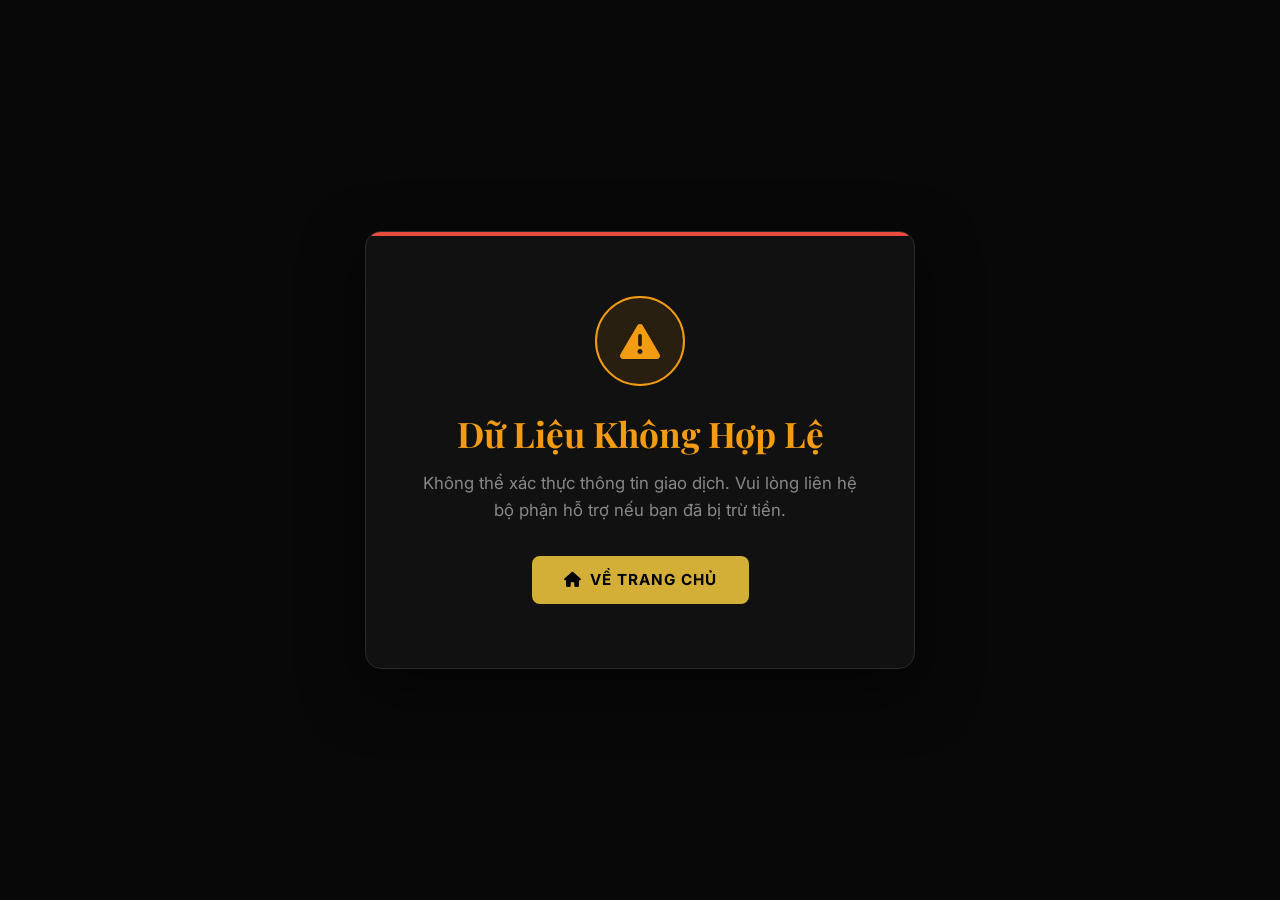
<file: wwwroot/payment-result.html>
<!DOCTYPE html>
<html lang="vi">
<head>
    <meta charset="UTF-8">
    <meta name="viewport" content="width=device-width, initial-scale=1.0">
    <title>Kết Quả Giao Dịch | ModelStore</title>
    <link rel="stylesheet" href="style.css?v=1.7">
    <link href="https://fonts.googleapis.com/css2?family=Inter:wght@300;400;600;700&family=Playfair+Display:ital,wght@0,700;1,400&display=swap" rel="stylesheet">
    <link rel="stylesheet" href="https://cdnjs.cloudflare.com/ajax/libs/font-awesome/6.4.0/css/all.min.css">
    <style>
        body { background: var(--bg); display: flex; align-items: center; justify-content: center; min-height: 100vh; margin: 0; }
        .result-card {
            background: var(--bg2);
            border: 1px solid var(--border);
            border-radius: 16px;
            padding: 4rem 3rem;
            max-width: 550px;
            width: 90%;
            text-align: center;
            box-shadow: 0 20px 60px rgba(0,0,0,0.6);
            position: relative;
            overflow: hidden;
        }
        .result-card::before {
            content: ''; position: absolute; top: 0; left: 0; width: 100%; height: 4px;
            background: var(--gold);
            display: none;
        }
        .result-card.success::before { display: block; background: #2ecc71; }
        .result-card.failed::before { display: block; background: var(--red); }
        
        .icon-wrap {
            width: 90px; height: 90px;
            border-radius: 50%;
            display: flex; align-items: center; justify-content: center;
            font-size: 2.5rem;
            margin: 0 auto 1.5rem;
            position: relative;
        }
        
        .success .icon-wrap { background: rgba(46, 204, 113, 0.1); color: #2ecc71; border: 2px solid #2ecc71; }
        .success .icon-wrap::after {
            content:''; position:absolute; inset:-10px; border-radius:50%; border:1px solid rgba(46, 204, 113, 0.3);
            animation: pulseSuccess 2s infinite;
        }
        
        .failed .icon-wrap { background: rgba(231, 76, 60, 0.1); color: var(--red); border: 2px solid var(--red); }

        @keyframes pulseSuccess {
            0% { transform: scale(0.9); opacity: 1; }
            100% { transform: scale(1.3); opacity: 0; }
        }

        h1 { font-family: var(--heading); font-size: 2.2rem; margin-bottom: 0.8rem; }
        .success h1 { color: #2ecc71; }
        .failed h1 { color: var(--red); }

        p.desc { color: var(--muted); font-size: 1.05rem; line-height: 1.6; margin-bottom: 2rem; }
        .error-code { display: inline-block; background: var(--bg3); padding: 4px 12px; border-radius: 6px; font-family: monospace; font-size: 0.9rem; color: var(--text); margin-top: 0.5rem; }

        .btn-group { display: flex; gap: 1rem; justify-content: center; flex-wrap: wrap; }
        .btn {
            padding: 0.9rem 2rem;
            border-radius: 8px;
            font-size: 0.95rem; font-weight: 700;
            text-transform: uppercase; letter-spacing: 1px;
            cursor: pointer; transition: all 0.2s; text-decoration: none;
            display: inline-flex; align-items: center; gap: 0.5rem;
        }
        .btn-primary-custom { background: var(--gold); color: #000; border: none; }
        .btn-primary-custom:hover { background: #e8c84a; transform: translateY(-2px); box-shadow: 0 8px 20px rgba(212,175,55,0.3); }
        .btn-ghost-custom { background: transparent; color: var(--text); border: 1px solid var(--border); }
        .btn-ghost-custom:hover { border-color: var(--gold); color: var(--gold); }
    </style>
</head>
<body>

    <div class="result-card" id="resultCard">
        <!-- Content injected via JS -->
    </div>

    <script>
        document.addEventListener('DOMContentLoaded', () => {
            const urlParams = new URLSearchParams(window.location.search);
            const status = urlParams.get('status');
            const code = urlParams.get('code');
            const card = document.getElementById('resultCard');

            if (status === 'success') {
                card.classList.add('success');
                card.innerHTML = `
                    <div class="icon-wrap"><i class="fas fa-check"></i></div>
                    <h1>Thanh Toán Thành Công!</h1>
                    <p class="desc">Cảm ơn bạn đã mua sắm tại ModelStore. Đơn hàng của bạn đã được ghi nhận và đang trong quá trình xử lý. Chúng tôi sẽ sớm liên hệ với bạn.</p>
                    <div class="btn-group">
                        <a href="index.html" class="btn btn-primary-custom"><i class="fas fa-store"></i> Tiếp Tục Mua Sắm</a>
                    </div>
                `;
            } else if (status === 'failed') {
                card.classList.add('failed');
                let reason = "Giao dịch bị từ chối hoặc đã bị hủy.";
                if (code === "24") reason = "Giao dịch đã bị hủy bởi người dùng.";
                else if (code === "11") reason = "Chưa thanh toán (Pending).";
                else if (code === "12") reason = "Thẻ/Tài khoản bị khóa.";
                else if (code === "51") reason = "Tài khoản không đủ số dư.";
                else if (code === "75") reason = "Ngân hàng thanh toán đang bảo trì.";
                else if (code === "79") reason = "Nhập sai mật khẩu thanh toán quá số lần quy định.";

                card.innerHTML = `
                    <div class="icon-wrap"><i class="fas fa-times"></i></div>
                    <h1>Thanh Toán Thất Bại</h1>
                    <p class="desc">${reason}<br><span class="error-code">Mã lỗi VNPay: ${code || 'Unknown'}</span></p>
                    <div class="btn-group">
                        <a href="checkout.html" class="btn btn-primary-custom"><i class="fas fa-redo"></i> Thử Lại Lần Nữa</a>
                        <a href="index.html" class="btn btn-ghost-custom"><i class="fas fa-home"></i> Về Trang Chủ</a>
                    </div>
                `;
            } else {
                card.classList.add('failed');
                card.innerHTML = `
                    <div class="icon-wrap" style="color:#f39c12; border-color:#f39c12; background:rgba(243,156,18,0.1);"><i class="fas fa-exclamation-triangle"></i></div>
                    <h1 style="color:#f39c12">Dữ Liệu Không Hợp Lệ</h1>
                    <p class="desc">Không thể xác thực thông tin giao dịch. Vui lòng liên hệ bộ phận hỗ trợ nếu bạn đã bị trừ tiền.</p>
                    <div class="btn-group">
                        <a href="index.html" class="btn btn-primary-custom"><i class="fas fa-home"></i> Về Trang Chủ</a>
                    </div>
                `;
            }
        });
    </script>

</body>
</html>
</file>
<file: wwwroot/style.css>
:root {
    --bg: #080808;
    --bg2: #111111;
    --bg3: #1a1a1a;
    --border: #2a2a2a;
    --text: #f5f5f5;
    --muted: #888;
    --gold: #d4af37;
    --gold-dim: rgba(212, 175, 55, 0.15);
    --gold-glow: rgba(212, 175, 55, 0.4);
    --red: #e74c3c;
    --radius: 6px;
    --font: 'Inter', sans-serif;
    --heading: 'Playfair Display', serif;
    --transition: 0.3s ease;
}

* {
    margin: 0;
    padding: 0;
    box-sizing: border-box;
}

html {
    scroll-behavior: smooth;
}

body {
    font-family: var(--font);
    background: var(--bg);
    color: var(--text);
    overflow-x: hidden;
}

a {
    text-decoration: none;
    color: var(--text);
    transition: color var(--transition);
}

a:hover {
    color: var(--gold);
}

/* ─── NAVBAR ─── */
.navbar {
    display: flex;
    align-items: center;
    justify-content: space-between;
    padding: 1.2rem 5%;
    background: rgba(8, 8, 8, 0.85);
    backdrop-filter: blur(12px);
    position: sticky;
    top: 0;
    z-index: 900;
    border-bottom: 1px solid var(--border);
    gap: 2rem;
}

.logo {
    font-family: var(--heading);
    font-size: 1.7rem;
    font-weight: 700;
    letter-spacing: 3px;
    white-space: nowrap;
}

.logo span {
    color: var(--gold);
    font-family: var(--font);
    font-weight: 300;
}

.nav-links {
    display: flex;
    list-style: none;
    gap: 2rem;
    flex-shrink: 0;
}

.nav-links a {
    font-size: 0.95rem;
    text-transform: none;
    letter-spacing: 0.5px;
    font-weight: 600;
    padding: 8px 16px;
    border-radius: 6px;
    color: var(--text);
    transition: all 0.2s ease;
    display: flex;
    align-items: center;
    gap: 6px;
}

.nav-links a i {
    font-size: 0.8rem;
    margin-top: 2px;
}

.nav-links a.active,
.nav-links a:hover {
    background: #fff;
    color: #000;
}

.nav-links li {
    position: relative;
}

.dropdown-menu {
    display: none;
    position: absolute;
    top: 100%;
    left: 0;
    background: #fff;
    min-width: 220px;
    box-shadow: 0 4px 12px rgba(0,0,0,0.15);
    border-radius: 6px;
    padding: 0.5rem 0;
    z-index: 1000;
    padding-top: 0.5rem;
    /* Dùng before để tạo cầu nối ẩn ngăn dropdown đóng khi di chuột */
}

.nav-links li.has-dropdown::after {
    content: '';
    display: block;
    position: absolute;
    top: 100%;
    left: 0;
    width: 100%;
    height: 10px; /* bridge gap */
}

.nav-links li.has-dropdown:hover .dropdown-menu {
    display: block;
    margin-top: 0;
    top: calc(100% + 6px);
}

.dropdown-menu li {
    list-style: none;
}

.dropdown-menu a {
    color: #555;
    background: transparent !important;
    padding: 12px 16px;
    border-radius: 0;
    border-bottom: 1px solid #f0f0f0;
    display: flex;
    justify-content: space-between;
    align-items: center;
    font-size: 0.95rem;
    font-weight: 400;
}

.dropdown-menu li:last-child a {
    border-bottom: none;
}

.dropdown-menu a:hover {
    color: #000;
    background: #f9f9f9 !important;
}

.dropdown-menu a i {
    font-size: 0.75rem;
    color: #888;
    margin-top: 0;
}

.dropdown-menu a:hover i {
    color: #000;
}

.nav-actions {
    display: flex;
    align-items: center;
    gap: 1.2rem;
}

.search-box {
    display: flex;
    align-items: center;
    gap: 0.6rem;
    background: var(--bg3);
    border: 1px solid var(--border);
    padding: 0.5rem 1rem;
    border-radius: 30px;
    transition: border var(--transition);
}

.search-box:focus-within {
    border-color: var(--gold);
}

.search-box input {
    background: none;
    border: none;
    outline: none;
    color: var(--text);
    font-size: 0.9rem;
    width: 160px;
}

.search-box i {
    color: var(--muted);
    font-size: 0.9rem;
}

.cart-icon {
    position: relative;
    cursor: pointer;
    width: 40px;
    height: 40px;
    display: flex;
    align-items: center;
    justify-content: center;
    border: 1px solid var(--border);
    border-radius: 50%;
    transition: all var(--transition);
}

.cart-icon:hover {
    border-color: var(--gold);
    color: var(--gold);
}

.cart-badge {
    position: absolute;
    top: -5px;
    right: -5px;
    background: var(--gold);
    color: #000;
    font-size: 0.65rem;
    font-weight: 800;
    width: 18px;
    height: 18px;
    border-radius: 50%;
    display: flex;
    align-items: center;
    justify-content: center;
}

/* ─── HERO ─── */
.hero {
    display: flex;
    align-items: center;
    justify-content: space-between;
    padding: 5rem 5%;
    min-height: 88vh;
    position: relative;
    overflow: hidden;
    gap: 3rem;
}

.hero::before {
    content: '';
    position: absolute;
    top: -30%;
    right: -10%;
    width: 700px;
    height: 700px;
    background: radial-gradient(circle, var(--gold-dim) 0%, transparent 65%);
    pointer-events: none;
    z-index: 0;
}

.hero-content {
    flex: 1;
    z-index: 1;
    max-width: 580px;
}

.hero-label {
    font-size: 0.8rem;
    text-transform: uppercase;
    letter-spacing: 3px;
    color: var(--gold);
    margin-bottom: 1rem;
}

.hero h1 {
    font-family: var(--heading);
    font-size: 4.5rem;
    line-height: 1.05;
    margin-bottom: 1.5rem;
    text-transform: uppercase;
}

.hero h1 span {
    color: var(--gold);
    font-style: italic;
    display: block;
}

.hero-desc {
    color: var(--muted);
    font-size: 1.05rem;
    margin-bottom: 2.5rem;
    line-height: 1.8;
    max-width: 480px;
}

.hero-btns {
    display: flex;
    gap: 1rem;
    margin-bottom: 3rem;
}

.btn-primary {
    background: var(--gold);
    color: #000;
    border: none;
    padding: 0.9rem 2rem;
    font-size: 0.9rem;
    font-weight: 700;
    text-transform: uppercase;
    letter-spacing: 1.5px;
    cursor: pointer;
    border-radius: var(--radius);
    transition: all var(--transition);
    display: inline-flex;
    align-items: center;
    gap: 0.5rem;
}

.btn-primary:hover {
    background: #e8c84a;
    transform: translateY(-2px);
    box-shadow: 0 8px 25px var(--gold-glow);
}

.btn-ghost {
    background: transparent;
    color: var(--text);
    border: 1px solid var(--border);
    padding: 0.9rem 2rem;
    font-size: 0.9rem;
    font-weight: 600;
    text-transform: uppercase;
    letter-spacing: 1px;
    cursor: pointer;
    border-radius: var(--radius);
    transition: all var(--transition);
}

.btn-ghost:hover {
    border-color: var(--gold);
    color: var(--gold);
}

.hero-stats {
    display: flex;
    gap: 2.5rem;
}

.stat span {
    font-family: var(--heading);
    font-size: 2rem;
    font-weight: 700;
    color: var(--gold);
}

.stat p {
    font-size: 0.75rem;
    text-transform: uppercase;
    letter-spacing: 1px;
    color: var(--muted);
}

.hero-image {
    flex: 1;
    position: relative;
    z-index: 1;
    display: flex;
    align-items: center;
    justify-content: center;
}

.glow-ring {
    position: absolute;
    width: 420px;
    height: 420px;
    border-radius: 50%;
    border: 1px solid var(--gold-dim);
    box-shadow: 0 0 80px var(--gold-dim);
    animation: pulse 4s ease-in-out infinite;
}

@keyframes pulse {

    0%,
    100% {
        transform: scale(1);
        opacity: 0.5
    }

    50% {
        transform: scale(1.05);
        opacity: 1
    }
}

.hero-image img {
    max-width: 85%;
    filter: drop-shadow(0 30px 60px rgba(0, 0, 0, 0.7));
    animation: float 7s ease-in-out infinite;
    position: relative;
    z-index: 1;
}

@keyframes float {

    0%,
    100% {
        transform: translateY(0)
    }

    50% {
        transform: translateY(-18px)
    }
}

/* ─── PRODUCTS SECTION ─── */
.products-section {
    padding: 5rem 5%;
    background: var(--bg2);
}

.section-header {
    display: flex;
    align-items: flex-end;
    justify-content: space-between;
    margin-bottom: 2.5rem;
    border-bottom: 1px solid var(--border);
    padding-bottom: 1.2rem;
}

.section-header h2 {
    font-family: var(--heading);
    font-size: 2.2rem;
}

.section-sub {
    color: var(--muted);
    font-size: 0.85rem;
    margin-top: 4px;
}

.highlight {
    color: var(--gold);
    font-style: italic;
}

.sort-bar select {
    background: var(--bg3);
    color: var(--text);
    border: 1px solid var(--border);
    padding: 0.5rem 1rem;
    border-radius: var(--radius);
    font-size: 0.85rem;
    cursor: pointer;
    outline: none;
}

.sort-bar select:focus {
    border-color: var(--gold);
}

/* ─── PRODUCT GRID ─── */
.product-grid {
    display: grid;
    grid-template-columns: repeat(auto-fill, minmax(260px, 1fr));
    gap: 2rem;
}

.product-card {
    background: var(--bg);
    border: 1px solid var(--border);
    border-radius: var(--radius);
    overflow: hidden;
    transition: all var(--transition);
    cursor: pointer;
    position: relative;
}

.product-card:hover {
    transform: translateY(-8px);
    border-color: var(--gold);
    box-shadow: 0 20px 40px rgba(0, 0, 0, 0.5), 0 0 20px var(--gold-dim);
}

.card-image {
    height: 260px;
    overflow: hidden;
    background: #000;
    display: flex;
    align-items: center;
    justify-content: center;
    position: relative;
}

.card-image img {
    width: 100%;
    height: 100%;
    object-fit: cover;
    transition: transform 0.5s ease;
    opacity: 0.85;
}

.product-card:hover .card-image img {
    transform: scale(1.08);
    opacity: 1;
}

.badge {
    position: absolute;
    top: 12px;
    left: 12px;
    font-size: 0.65rem;
    font-weight: 800;
    text-transform: uppercase;
    padding: 4px 10px;
    letter-spacing: 1px;
    z-index: 2;
    border-radius: 2px;
}

.badge.featured {
    background: var(--gold);
    color: #000;
}

.badge.sale {
    background: var(--red);
    color: #fff;
}

.card-info {
    padding: 1.3rem;
}

.card-info h3 {
    font-size: 0.95rem;
    font-weight: 600;
    margin-bottom: 4px;
    white-space: nowrap;
    overflow: hidden;
    text-overflow: ellipsis;
}

.card-info .brand {
    font-size: 0.75rem;
    color: var(--muted);
    text-transform: uppercase;
    letter-spacing: 1px;
    margin-bottom: 0.8rem;
}

.card-bottom {
    display: flex;
    align-items: center;
    justify-content: space-between;
}

.card-price {
    font-size: 1.1rem;
    font-weight: 700;
    color: var(--gold);
}

.btn-add {
    width: 36px;
    height: 36px;
    border-radius: 50%;
    background: var(--bg3);
    border: 1px solid var(--border);
    color: var(--text);
    cursor: pointer;
    font-size: 0.9rem;
    display: flex;
    align-items: center;
    justify-content: center;
    transition: all var(--transition);
}

.btn-add:hover,
.product-card:hover .btn-add {
    background: var(--gold);
    color: #000;
    border-color: var(--gold);
}

.stock-low {
    font-size: 0.7rem;
    color: var(--red);
    margin-top: 6px;
}

/* Skeleton loader */
.skeleton-card {
    background: var(--bg);
    border: 1px solid var(--border);
    border-radius: var(--radius);
    overflow: hidden;
}

.skel-img {
    height: 260px;
    background: linear-gradient(90deg, #111 25%, #1e1e1e 50%, #111 75%);
    background-size: 400% 100%;
    animation: shimmer 1.5s infinite;
}

.skel-body {
    padding: 1.3rem;
}

.skel-line {
    height: 12px;
    background: #1e1e1e;
    border-radius: 3px;
    margin-bottom: 10px;
}

.skel-line.w80 {
    width: 80%
}

.skel-line.w50 {
    width: 50%
}

.skel-line.w40 {
    width: 40%
}

@keyframes shimmer {
    0% {
        background-position: 100% 0
    }

    100% {
        background-position: -100% 0
    }
}

.load-more-wrap {
    text-align: center;
    margin-top: 3rem;
}

/* ─── CART SIDEBAR ─── */
.cart-overlay {
    position: fixed;
    inset: 0;
    background: rgba(0, 0, 0, 0.6);
    z-index: 1000;
    opacity: 0;
    pointer-events: none;
    transition: opacity var(--transition);
}

.cart-overlay.open {
    opacity: 1;
    pointer-events: all;
}

.cart-sidebar {
    position: fixed;
    top: 0;
    right: 0;
    width: 380px;
    height: 100vh;
    background: var(--bg2);
    border-left: 1px solid var(--border);
    z-index: 1001;
    transform: translateX(100%);
    transition: transform 0.4s ease;
    display: flex;
    flex-direction: column;
}

.cart-sidebar.open {
    transform: translateX(0);
}

.cart-header {
    display: flex;
    align-items: center;
    justify-content: space-between;
    padding: 1.5rem;
    border-bottom: 1px solid var(--border);
}

.cart-header h3 {
    font-size: 1.1rem;
    font-weight: 600;
    display: flex;
    align-items: center;
    gap: 0.5rem;
}

.cart-header button {
    background: none;
    border: none;
    color: var(--muted);
    font-size: 1.2rem;
    cursor: pointer;
}

.cart-header button:hover {
    color: var(--text);
}

.cart-items {
    flex: 1;
    overflow-y: auto;
    padding: 1rem;
}

.cart-empty {
    display: flex;
    flex-direction: column;
    align-items: center;
    justify-content: center;
    height: 100%;
    color: var(--muted);
    gap: 1rem;
}

.cart-empty i {
    font-size: 3rem;
    opacity: 0.3;
}

.cart-item {
    display: flex;
    gap: 1rem;
    padding: 1rem 0;
    border-bottom: 1px solid var(--border);
}

.cart-item-img {
    width: 60px;
    height: 60px;
    background: var(--bg3);
    border-radius: 4px;
    overflow: hidden;
    flex-shrink: 0;
}

.cart-item-img img {
    width: 100%;
    height: 100%;
    object-fit: cover;
}

.cart-item-info {
    flex: 1;
}

.cart-item-info h4 {
    font-size: 0.85rem;
    font-weight: 600;
    margin-bottom: 4px;
}

.cart-item-info .price {
    font-size: 0.9rem;
    color: var(--gold);
    font-weight: 700;
}

.cart-item-qty {
    display: flex;
    align-items: center;
    gap: 0.5rem;
    margin-top: 6px;
}

.cart-item-qty button {
    background: var(--bg3);
    border: 1px solid var(--border);
    color: var(--text);
    width: 24px;
    height: 24px;
    border-radius: 4px;
    cursor: pointer;
    font-size: 0.8rem;
}

.cart-item-qty span {
    font-size: 0.85rem;
    min-width: 20px;
    text-align: center;
}

.cart-footer {
    padding: 1.5rem;
    border-top: 1px solid var(--border);
}

.cart-total {
    display: flex;
    justify-content: space-between;
    align-items: center;
    margin-bottom: 1rem;
    font-size: 1rem;
}

.cart-total strong {
    color: var(--gold);
    font-size: 1.3rem;
}

/* ─── MODAL ─── */
.modal-overlay {
    position: fixed;
    inset: 0;
    background: rgba(0, 0, 0, 0.75);
    z-index: 1100;
    opacity: 0;
    pointer-events: none;
    transition: opacity var(--transition);
}

.modal-overlay.open {
    opacity: 1;
    pointer-events: all;
}

.modal {
    position: fixed;
    top: 50%;
    left: 50%;
    transform: translate(-50%, -60%);
    width: min(95vw, 980px);
    max-height: 90vh;
    overflow-y: auto;
    background: var(--bg2);
    border: 1px solid var(--border);
    border-radius: 14px;
    z-index: 1101;
    opacity: 0;
    pointer-events: none;
    transition: all 0.35s cubic-bezier(0.34,1.56,0.64,1);
    scrollbar-width: thin;
    scrollbar-color: var(--border) transparent;
}

.modal.open {
    opacity: 1;
    pointer-events: all;
    transform: translate(-50%, -50%);
}

.modal-close {
    position: absolute;
    top: 1rem;
    right: 1rem;
    background: var(--bg3);
    border: none;
    color: var(--text);
    width: 36px;
    height: 36px;
    border-radius: 50%;
    cursor: pointer;
    font-size: 1rem;
    z-index: 5;
}

.modal-body {
    display: flex;
    gap: 0;
    min-height: 400px;
}

.modal-img {
    width: 45%;
    background: #000;
    flex-shrink: 0;
}

.modal-img img {
    width: 100%;
    height: 100%;
    object-fit: cover;
}

.modal-info {
    padding: 2rem;
    flex: 1;
}

.modal-info .category-tag {
    font-size: 0.75rem;
    text-transform: uppercase;
    letter-spacing: 2px;
    color: var(--gold);
    margin-bottom: 0.8rem;
}

.modal-info h2 {
    font-family: var(--heading);
    font-size: 1.6rem;
    margin-bottom: 0.5rem;
}

.modal-info .brand-tag {
    color: var(--muted);
    font-size: 0.85rem;
    margin-bottom: 1.5rem;
}

.modal-info .modal-price {
    font-size: 2rem;
    font-weight: 800;
    color: var(--gold);
    margin-bottom: 0.5rem;
}

.modal-info .stock-info {
    font-size: 0.8rem;
    color: var(--muted);
    margin-bottom: 1.5rem;
}

.modal-info .stock-info.low {
    color: var(--red);
}

.modal-actions {
    display: flex;
    gap: 1rem;
    margin-top: 1rem;
}

/* ─── NEW PRODUCT DETAIL MODAL ─── */
.md-layout {
    display: grid;
    grid-template-columns: 420px 1fr;
    min-height: 520px;
}

/* Gallery */
.md-gallery {
    background: #0a0a0a;
    border-right: 1px solid var(--border);
    display: flex;
    flex-direction: column;
    gap: 0;
}

.md-main-img {
    position: relative;
    flex: 1;
    overflow: hidden;
    border-radius: 14px 0 0 0;
}

.md-main-img img {
    width: 100%;
    height: 360px;
    object-fit: cover;
    display: block;
    transition: transform 0.5s ease;
}

.md-main-img:hover img { transform: scale(1.04); }

.md-zoom {
    position: absolute;
    bottom: 12px;
    right: 12px;
    background: rgba(0,0,0,0.7);
    border: 1px solid var(--border);
    color: #fff;
    width: 34px;
    height: 34px;
    border-radius: 50%;
    cursor: pointer;
    font-size: 0.8rem;
    display: flex;
    align-items: center;
    justify-content: center;
    transition: all 0.2s;
}

.md-zoom:hover { background: var(--gold); color: #000; border-color: var(--gold); }

.md-badge {
    position: absolute;
    top: 14px;
    left: 14px;
    padding: 5px 12px;
    border-radius: 20px;
    font-size: 0.72rem;
    font-weight: 700;
    letter-spacing: 1px;
    display: flex;
    align-items: center;
    gap: 5px;
    z-index: 2;
}

.md-badge--featured { background: var(--gold); color: #000; }
.md-badge--sale { background: var(--red); color: #fff; }

.md-thumbs {
    display: flex;
    gap: 0.6rem;
    padding: 0.8rem;
    background: #0d0d0d;
    border-radius: 0 0 0 14px;
    border-top: 1px solid var(--border);
}

.md-thumb {
    width: 64px;
    height: 64px;
    border-radius: 8px;
    overflow: hidden;
    cursor: pointer;
    border: 2px solid transparent;
    transition: border-color 0.2s;
    flex-shrink: 0;
}

.md-thumb img { width: 100%; height: 100%; object-fit: cover; }
.md-thumb.active, .md-thumb:hover { border-color: var(--gold); }

/* Info Panel */
.md-info {
    padding: 1.8rem 2rem;
    display: flex;
    flex-direction: column;
    gap: 1rem;
    overflow-y: auto;
}

.md-crumb {
    display: flex;
    align-items: center;
    gap: 0.4rem;
    font-size: 0.75rem;
    color: var(--muted);
}

.md-crumb i { font-size: 0.6rem; }

.md-title {
    font-family: var(--heading);
    font-size: 1.55rem;
    line-height: 1.3;
    font-weight: 700;
    margin: 0;
}

.md-rating-row {
    display: flex;
    align-items: center;
    gap: 0.5rem;
    flex-wrap: wrap;
}

.md-stars { display: flex; gap: 2px; font-size: 0.8rem; }
.md-rating-val { font-weight: 700; font-size: 0.9rem; color: var(--gold); }
.md-rating-count { color: var(--muted); font-size: 0.8rem; }
.md-divider { color: var(--border); }
.md-brand-tag { font-size: 0.8rem; color: var(--muted); }

.md-price-block {
    display: flex;
    align-items: baseline;
    gap: 0.8rem;
    background: rgba(212,175,55,0.06);
    border: 1px solid rgba(212,175,55,0.15);
    border-radius: 10px;
    padding: 0.8rem 1.2rem;
}

.md-price {
    font-size: 2rem;
    font-weight: 800;
    color: var(--gold);
    line-height: 1;
}

.md-price-old {
    font-size: 1rem;
    color: var(--muted);
    text-decoration: line-through;
}

.md-discount {
    background: var(--red);
    color: #fff;
    font-size: 0.72rem;
    font-weight: 700;
    padding: 3px 8px;
    border-radius: 4px;
}

.md-stock-bar { display: flex; flex-direction: column; gap: 0.4rem; }
.md-stock-label { font-size: 0.82rem; }
.md-stock-track {
    height: 4px;
    background: var(--bg3);
    border-radius: 4px;
    overflow: hidden;
}
.md-stock-fill { height: 100%; border-radius: 4px; transition: width 0.6s ease; }

/* Tabs */
.md-tabs {
    display: flex;
    gap: 0;
    border-bottom: 1px solid var(--border);
}

.md-tab {
    background: none;
    border: none;
    border-bottom: 2px solid transparent;
    color: var(--muted);
    padding: 0.5rem 1.1rem;
    font-size: 0.85rem;
    font-weight: 600;
    cursor: pointer;
    margin-bottom: -1px;
    transition: all 0.2s;
    font-family: var(--font);
}

.md-tab:hover { color: var(--text); }
.md-tab.active { color: var(--gold); border-bottom-color: var(--gold); }

.md-tab-content {
    font-size: 0.88rem;
    color: var(--muted);
    line-height: 1.75;
    padding: 0.5rem 0;
}

.md-tab-content p { margin-bottom: 0.6rem; }

.md-feature-list {
    list-style: none;
    display: flex;
    flex-direction: column;
    gap: 0.4rem;
    margin-top: 0.5rem;
}

.md-feature-list li {
    display: flex;
    align-items: center;
    gap: 0.5rem;
    font-size: 0.83rem;
}

.md-feature-list i { color: var(--gold); font-size: 0.75rem; }

.md-spec-table {
    width: 100%;
    border-collapse: collapse;
    font-size: 0.85rem;
}

.md-spec-table tr { border-bottom: 1px solid var(--border); }
.md-spec-table td { padding: 0.5rem 0.2rem; }
.md-spec-table td:first-child { color: var(--muted); width: 40%; }
.md-spec-table td:last-child { font-weight: 600; }

.md-ship-info { display: flex; flex-direction: column; gap: 0.7rem; }
.md-ship-item {
    display: flex;
    align-items: flex-start;
    gap: 0.8rem;
    background: var(--bg3);
    border-radius: 8px;
    padding: 0.7rem 0.9rem;
}
.md-ship-item i { color: var(--gold); margin-top: 2px; flex-shrink: 0; }
.md-ship-item strong { font-size: 0.85rem; display: block; margin-bottom: 2px; }
.md-ship-item p { font-size: 0.78rem; color: var(--muted); margin: 0; }

/* Quantity + Actions */
.md-actions-row {
    display: flex;
    align-items: center;
    gap: 0.6rem;
    flex-wrap: wrap;
    margin-top: auto;
    padding-top: 0.5rem;
    border-top: 1px solid var(--border);
}

.md-qty {
    display: flex;
    align-items: center;
    border: 1px solid var(--border);
    border-radius: 8px;
    overflow: hidden;
    background: var(--bg3);
}

.md-qty button {
    background: none;
    border: none;
    color: var(--text);
    width: 36px;
    height: 40px;
    cursor: pointer;
    font-size: 0.8rem;
    display: flex;
    align-items: center;
    justify-content: center;
    transition: background 0.2s;
}

.md-qty button:hover { background: var(--border); }
.md-qty span { width: 38px; text-align: center; font-weight: 700; font-size: 0.95rem; }

.md-btn-cart {
    flex: 1;
    background: var(--bg3);
    border: 1px solid var(--gold);
    color: var(--gold);
    padding: 0 1.2rem;
    height: 42px;
    border-radius: 8px;
    font-size: 0.85rem;
    font-weight: 700;
    cursor: pointer;
    display: flex;
    align-items: center;
    justify-content: center;
    gap: 0.4rem;
    transition: all 0.2s;
    font-family: var(--font);
}

.md-btn-cart:hover { background: var(--gold); color: #000; }

.md-btn-buy {
    flex: 1;
    background: var(--gold);
    border: none;
    color: #000;
    padding: 0 1.2rem;
    height: 42px;
    border-radius: 8px;
    font-size: 0.85rem;
    font-weight: 800;
    cursor: pointer;
    display: flex;
    align-items: center;
    justify-content: center;
    gap: 0.4rem;
    transition: all 0.2s;
    font-family: var(--font);
    letter-spacing: 0.5px;
}

.md-btn-buy:hover { background: #e8c84a; box-shadow: 0 6px 20px var(--gold-glow); transform: translateY(-1px); }

.md-trust {
    display: flex;
    gap: 0;
    border: 1px solid var(--border);
    border-radius: 10px;
    overflow: hidden;
}

.md-trust-item {
    flex: 1;
    display: flex;
    flex-direction: column;
    align-items: center;
    gap: 4px;
    padding: 0.7rem 0.4rem;
    font-size: 0.72rem;
    color: var(--muted);
    text-align: center;
    border-right: 1px solid var(--border);
}

.md-trust-item:last-child { border-right: none; }
.md-trust-item i { color: var(--gold); font-size: 1rem; }

@media (max-width: 700px) {
    .md-layout { grid-template-columns: 1fr; }
    .md-main-img img { height: 240px; }
}

/* ─── TOAST ─── */
.toast {
    position: fixed;
    bottom: 2rem;
    right: 2rem;
    background: var(--bg3);
    border: 1px solid var(--gold);
    color: var(--text);
    padding: 0.8rem 1.5rem;
    border-radius: var(--radius);
    font-size: 0.9rem;
    z-index: 2000;
    transform: translateY(100px);
    opacity: 0;
    transition: all 0.3s ease;
    pointer-events: none;
}

.toast.show {
    transform: translateY(0);
    opacity: 1;
}

/* ─── FOOTER ─── */
footer {
    background: #050505;
    border-top: 1px solid var(--border);
}

.footer-top {
    display: grid;
    grid-template-columns: 2fr 1fr 1fr;
    gap: 3rem;
    padding: 4rem 5%;
}

.footer-col p {
    color: var(--muted);
    font-size: 0.9rem;
    line-height: 1.8;
    margin: 1rem 0;
}

.footer-col h4 {
    font-size: 0.85rem;
    text-transform: uppercase;
    letter-spacing: 2px;
    color: var(--gold);
    margin-bottom: 1.2rem;
}

.footer-col ul {
    list-style: none;
    display: flex;
    flex-direction: column;
    gap: 0.7rem;
}

.footer-col ul a {
    color: var(--muted);
    font-size: 0.9rem;
}

.footer-col ul a:hover {
    color: var(--gold);
}

.socials {
    display: flex;
    gap: 1rem;
    margin-top: 0.5rem;
}

.socials a {
    width: 38px;
    height: 38px;
    border-radius: 50%;
    border: 1px solid var(--border);
    display: flex;
    align-items: center;
    justify-content: center;
    font-size: 0.85rem;
    transition: all var(--transition);
}

.socials a:hover {
    background: var(--gold);
    color: #000;
    border-color: var(--gold);
}

.footer-bottom {
    text-align: center;
    color: #444;
    font-size: 0.85rem;
    padding: 1.5rem;
    border-top: 1px solid #111;
}

/* ─── CATEGORIES BANNER ─── */
.categories-banner {
    display: flex;
    flex-wrap: nowrap !important;
    width: 100%;
    margin-bottom: 3.5rem;
    gap: 1rem;
    overflow: hidden;
}

.cat-banner-item {
    flex: 1;
    height: 540px;
    background: #111;
    border: 1px solid var(--border);
    border-radius: var(--radius);
    overflow: hidden;
    position: relative;
    cursor: pointer;
    transition: border-color 0.3s ease, transform 0.3s ease;
}

.cat-banner-item:hover {
    border-color: var(--gold);
    transform: translateY(-3px);
    box-shadow: 0 12px 30px rgba(0, 0, 0, 0.5), 0 0 15px var(--gold-dim);
}

/* ── Ken Burns slow zoom on image ── */
.cat-banner-item img {
    position: absolute;
    inset: 0;
    width: 100%;
    height: 100%;
    object-fit: cover;
    opacity: 0.8;
    animation: kenBurns 10s ease-in-out infinite alternate;
    transform-origin: center center;
}

@keyframes kenBurns {
    0%   { transform: scale(1)    translateX(0)    translateY(0);    }
    33%  { transform: scale(1.08) translateX(-1%)  translateY(-1%);  }
    66%  { transform: scale(1.05) translateX(1%)   translateY(1%);   }
    100% { transform: scale(1.1)  translateX(-0.5%) translateY(0.5%);}
}

/* ── Pause Ken Burns on hover, show full brightness ── */
.cat-banner-item:hover img {
    animation-play-state: paused;
    opacity: 1;
}

/* ── Gold glow pulse ring ── */
.cat-banner-item::before {
    content: '';
    position: absolute;
    inset: 0;
    border-radius: var(--radius);
    box-shadow: inset 0 0 0 1.5px rgba(212, 175, 55, 0);
    animation: glowPulse 3s ease-in-out infinite;
    z-index: 3;
    pointer-events: none;
}

@keyframes glowPulse {
    0%, 100% { box-shadow: inset 0 0 0 1.5px rgba(212,175,55,0),   0 0 0px rgba(212,175,55,0); }
    50%       { box-shadow: inset 0 0 0 1.5px rgba(212,175,55,0.7), 0 0 30px rgba(212,175,55,0.25); }
}

/* ── Shimmer light sweep ── */
.cat-banner-item::after {
    content: '';
    position: absolute;
    top: 0; left: -100%;
    width: 60%; height: 100%;
    background: linear-gradient(
        105deg,
        transparent 40%,
        rgba(255,255,255,0.08) 50%,
        transparent 60%
    );
    animation: shimmerSweep 4s ease-in-out infinite;
    z-index: 4;
    pointer-events: none;
}

@keyframes shimmerSweep {
    0%   { left: -100%; }
    40%  { left: 130%;  }
    100% { left: 130%;  }
}

.cat-overlay {
    position: absolute;
    inset: 0;
    background: linear-gradient(to top, rgba(0, 0, 0, 0.85) 0%, rgba(0, 0, 0, 0.1) 60%);
    display: flex;
    flex-direction: column;
    align-items: center;
    justify-content: flex-end;
    padding-bottom: 1.5rem;
    gap: 0.5rem;
}

.cat-overlay h3 {
    color: #fff;
    font-size: 1.1rem;
    font-weight: 800;
    letter-spacing: 2px;
    text-transform: uppercase;
    text-shadow: 0 2px 8px rgba(0, 0, 0, 0.8);
    transition: color 0.3s ease;
}

.cat-overlay i {
    color: rgba(255, 255, 255, 0);
    font-size: 0.9rem;
    transition: color 0.3s ease, transform 0.3s ease;
    transform: translateX(-6px);
}

.cat-banner-item:hover .cat-overlay h3 {
    color: var(--gold);
}

.cat-banner-item:hover .cat-overlay i {
    color: var(--gold);
    transform: translateX(0);
}

/* ── Floating Particle / Sparks ── */
.cat-particle {
    position: absolute;
    bottom: 0;
    border-radius: 50%;
    background: radial-gradient(circle, rgba(212,175,55,0.9) 0%, rgba(212,175,55,0) 70%);
    opacity: 0;
    z-index: 5;
    pointer-events: none;
    animation: particleRise 3s ease-out forwards;
}

@keyframes particleRise {
    0%   { opacity: 0;   transform: translateY(0)     scale(1);   }
    15%  { opacity: 0.8; transform: translateY(-20px)  scale(1.2); }
    60%  { opacity: 0.5; transform: translateY(-120px) scale(0.8); }
    100% { opacity: 0;   transform: translateY(-220px) scale(0.3); }
}
</file>
